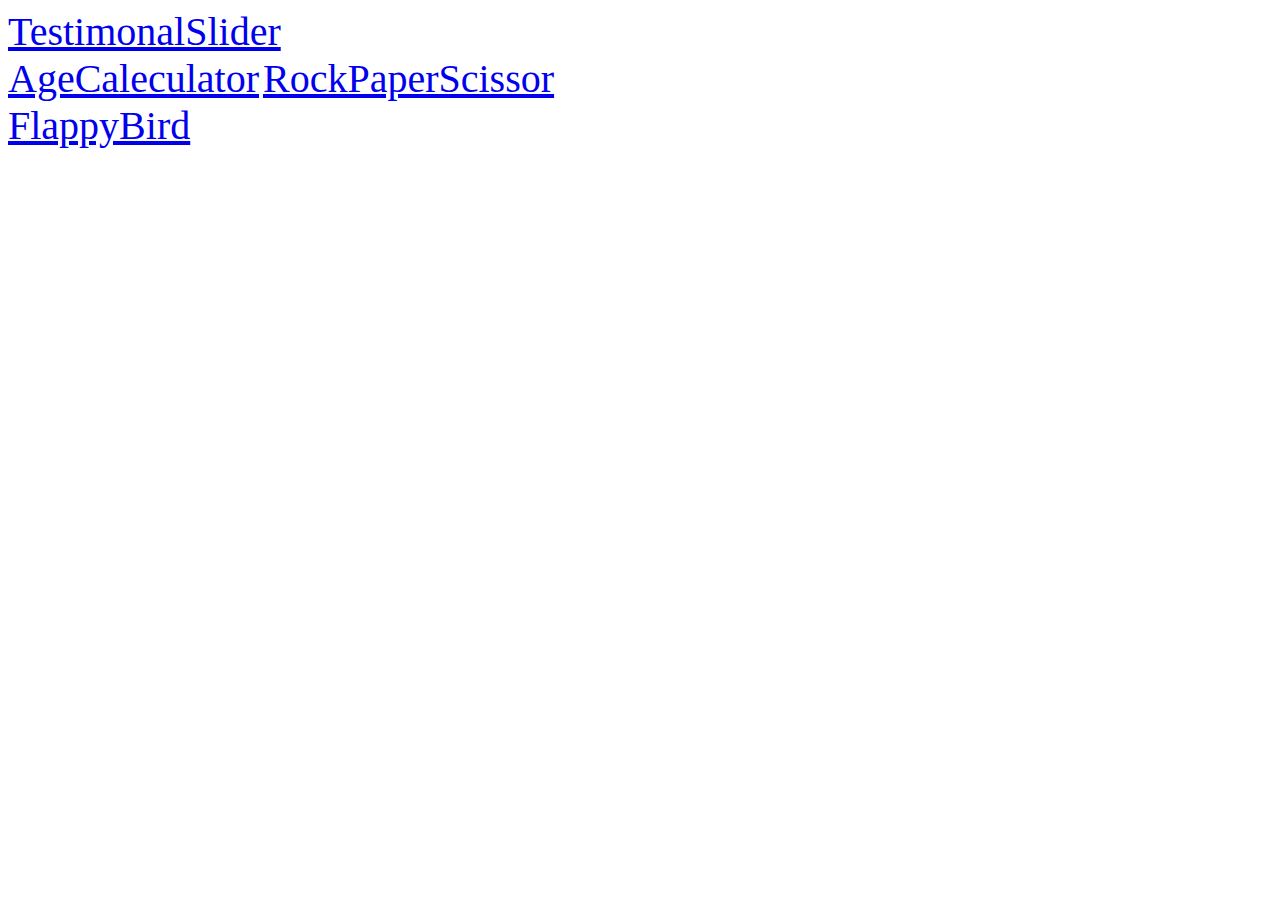
<file: index.html>
<!DOCTYPE html>
<html lang="en">
<head>
    <meta charset="UTF-8">
    <meta name="viewport" content="width=device-width, initial-scale=1.0">
    <title>Document</title>
    <style>
        a{
            text-align: center;
            font-size:2.5em;
        }
    </style>
</head>
<body>
    <a href="TestimonalSlider/main.html">TestimonalSlider</a><br>
    <a href="AgeCaleculator/main.html">AgeCaleculator</a>
    <a href="RockPaperScissor/index.html">RockPaperScissor</a><br>
    <a href="FlappyBird/index.html">FlappyBird</a>
</body>
</html>
</file>
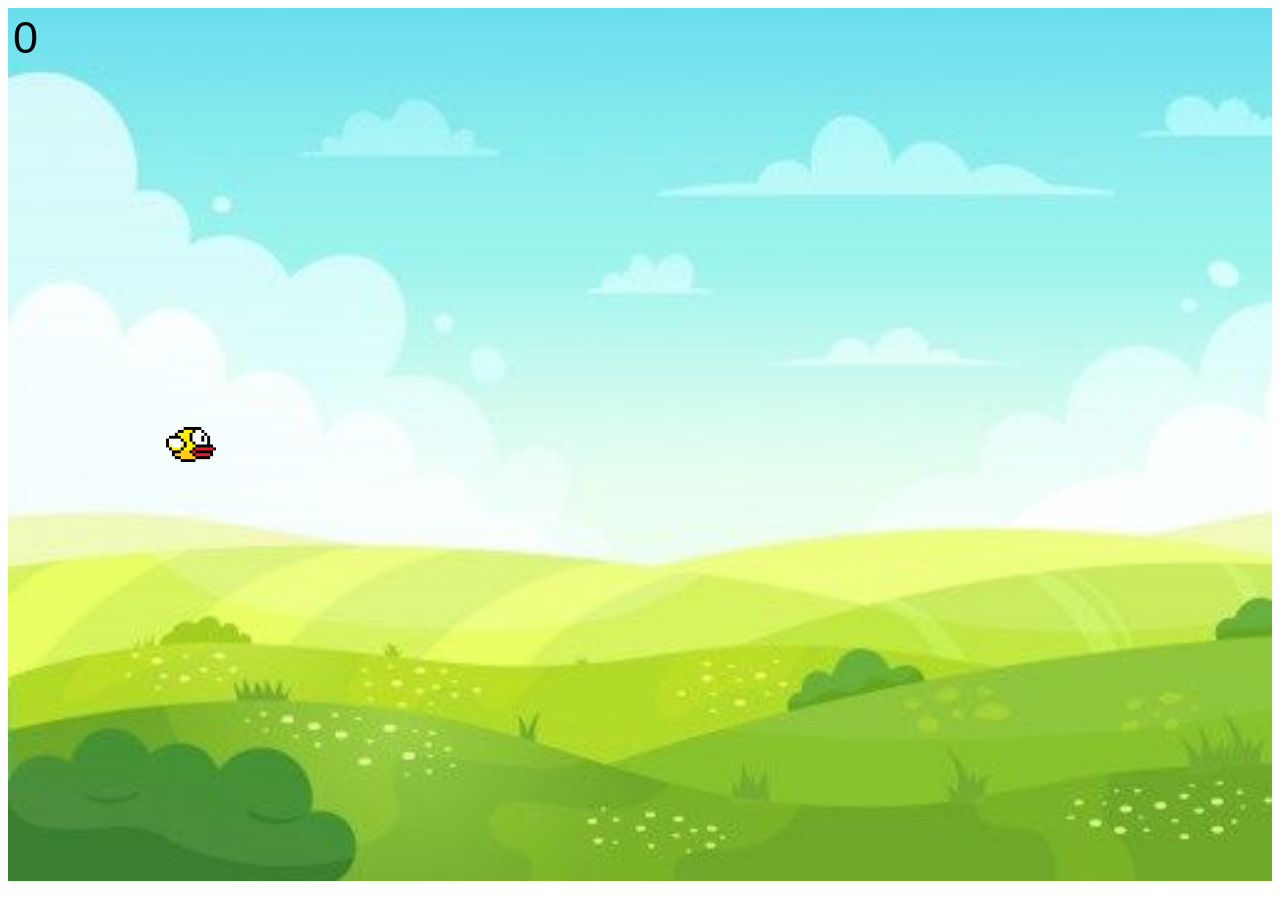
<file: FlappyBird/index.html>
<!DOCTYPE html>
<html>
    <head>
        <meta charset="UTF-8">
        <meta name="viewport", content="width=device-width, initial-scale=1.0">
        <title>Flappy Bird</title>
        <link rel="stylesheet" href="flappybird.css">
        <script src="script7.js"></script>
    </head>
    <body>
        <canvas id="board"></canvas>
    </body>
</html>
</file>
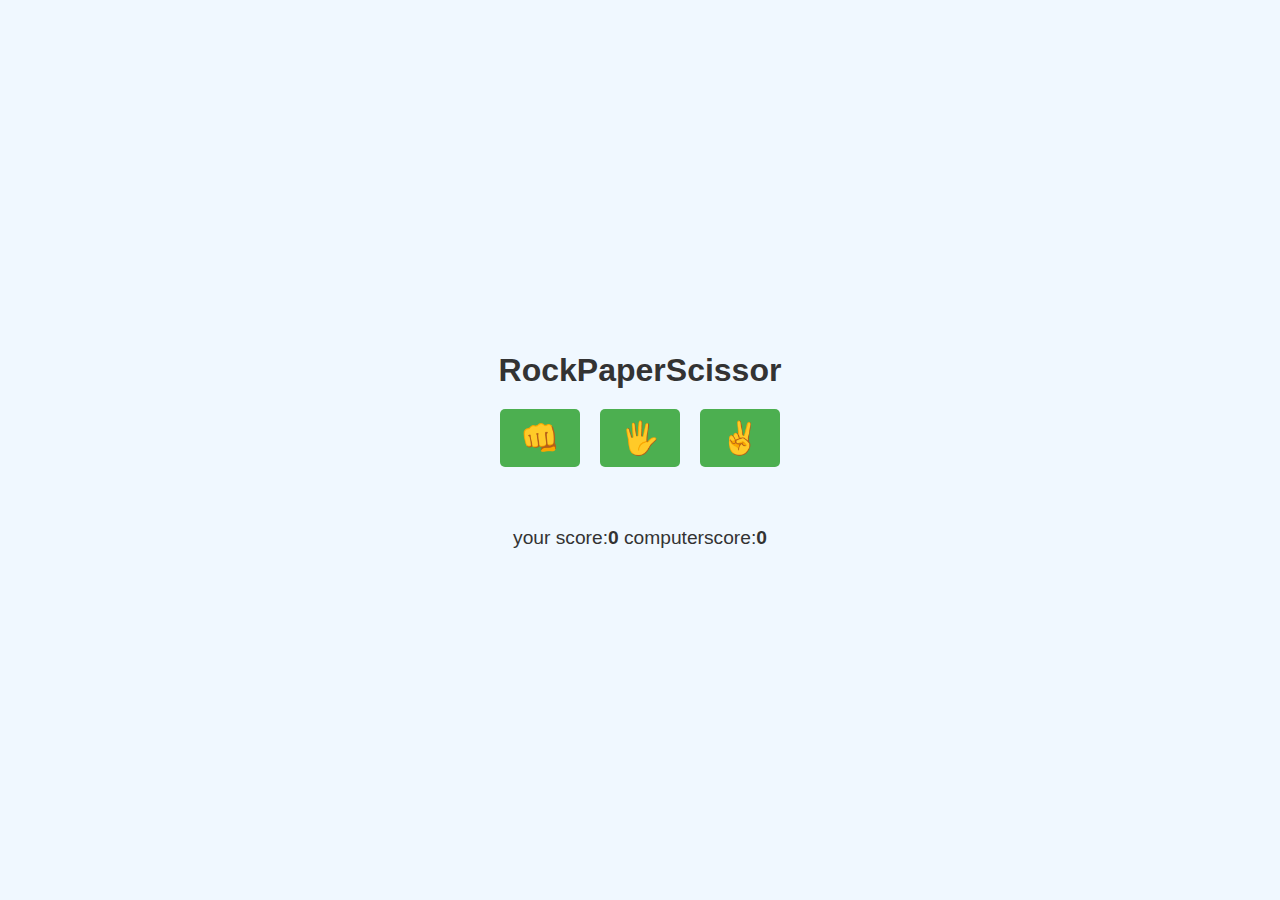
<file: RockPaperScissor/index.html>
<!-- rock:"&#x1F44A;",
paper:"&#x1f590;",
scissor:"&#x270c;" -->
<!DOCTYPE html>
<html lang="en">
<head>
    <meta charset="UTF-8">
    <meta name="viewport" content="width=device-width, initial-scale=1.0">
    <title>Document</title>
    <link rel="stylesheet" href="style.css">
</head>
<body>
    <!-- <h1>RockPaperScissor</h1> -->
    <div class="container">
        <h1>RockPaperScissor</h1>
    <div class="buttons">
        <button id="rock">&#x1F44A;</button>
        <button id="paper">&#x1f590;</button>
        <button id="scissor">&#x270c;</button>
    </div>
    <p id="result"></p>
    <p id="resultentity"></p>
    <p>
        your score:<span id="userscore">0</span>
        computerscore:<span id="computerscore">0</span>
    </p>
    </div>
    <script src="index.js"></script>
</body>
</html>
</file>
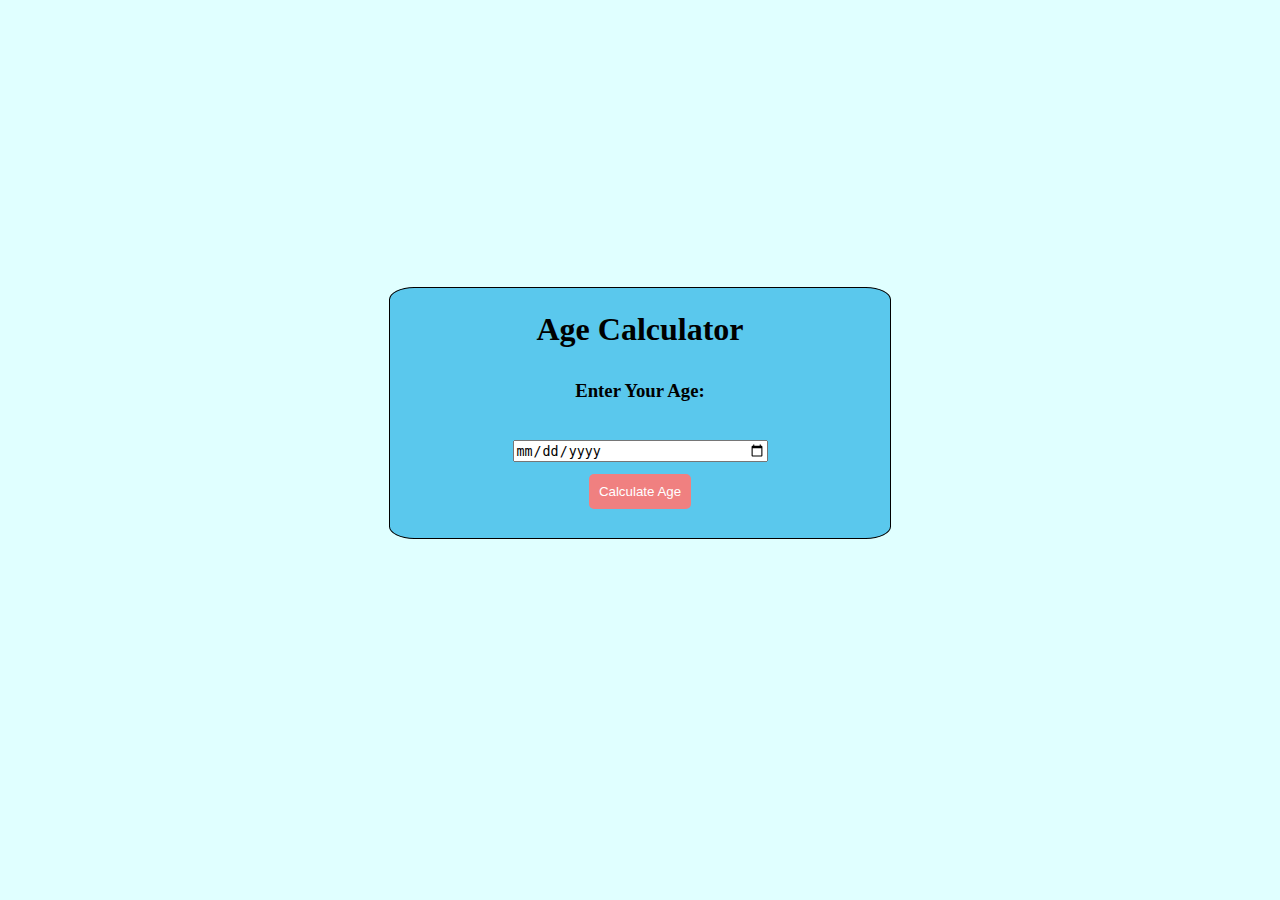
<file: AgeCaleculator/main.html>
<!DOCTYPE html>
<html lang="en">
<head>
    <meta charset="UTF-8">
    <meta name="viewport" content="width=device-width, initial-scale=1.0">
    <title>Document</title>
    <link rel="stylesheet" href="style.css">
</head>
<body>
    <div class="container">
        <h1>Age Calculator</h1>
        <h3>Enter Your Age:<h3>
        <input type="date" id="birthdate"><br>
        <button id="btn">Calculate Age</button>
        <p class="para"><b></b></p>
        <script src="script.js"></script>
    </div>
</body>
</html>
</file>
<file: FlappyBird/flappybird.css>
/* body {
    font-family:'Courier New', Courier, monospace;
    text-align: center;
}

#board {
    /* background-color: skyblue; 
    background-image: url("./flappybirdbg3.png");
    background-repeat: no-repeat;
    background-size: cover;
    width:98vw;
    height: 96vh;

} */
body {
    font-family: 'Courier New', Courier, monospace;
    text-align: center;
}

#board {
    background-image: url("./flappybirdbg3.png");
    background-repeat: no-repeat;
    background-size: cover;
    width: 100%;
    height: 97vh;
}

/* Media Queries */

/* Large screens (e.g., desktops) */
/* @media (min-width: 1200px) {
    #board {
        width: 90vw;
        height: 90vh;
    }
} */

/* Medium screens (e.g., tablets in landscape mode) */
@media (max-width: 1199px) and (min-width: 768px) {
    #board {
        width: 95vw;
        height: 97vh;
    }
    body {
        font-size: 1rem;
    }
}

/* Small screens (e.g., tablets in portrait mode) */
@media (max-width: 767px) {
    #board {
        width: 95vw;
        height: 97vh;
    }
    body {
        font-size: 0.9rem;
    }
}

/* Extra-small screens (e.g., mobile phones) */
@media (max-width: 480px) {
    #board {
        width: 95vw;
        height: 97vh;
    }
    body {
        font-size: 0.8rem;
    }
}
</file>
<file: AgeCaleculator/style.css>
body{
    background-color: lightcyan;
    display: flex;
    align-items: center;
    justify-content: center;
    height:90vh;
}
.container{
    width:500px;
    height:250px;
    border:1px solid black;
    text-align: center;
    line-height:2.5em;
    border-radius: 5%;
    background-color: rgb(90, 200, 237);
}
#btn{
    border: none;
    background-color: lightcoral;
    color:white;
    padding: 10px;
    border-radius:5px;
}
input{
    width:50%;
}
</file>
<file: RockPaperScissor/style.css>
/* Basic reset */
* {
    margin: 0;
    padding: 0;
    box-sizing: border-box;
}

body {
    font-family: Arial, sans-serif;
    display: flex;
    justify-content: center;
    align-items: center;
    height: 100vh;
    background-color: #f0f8ff;
}
.container{
    display: flex;
    flex-direction: column;
}

h1 {
    color: #333;
    font-size: 2rem;
    text-align: center;
}

.buttons {
    display: flex;
    justify-content: center;
    gap: 20px;
    margin: 20px 0;
}

button {
    font-size: 2rem;
    padding: 10px 20px;
    border: none;
    border-radius: 5px;
    background-color: #4caf50;
    color: white;
    cursor: pointer;
    transition: background-color 0.3s ease;
}

button:hover {
    background-color: #45a049;
}

button:active {
    transform: scale(0.95);
}

#result, #resultentity {
    font-size: 1.5rem;
    color: #555;
    text-align: center;
    margin: 10px 0;
}

p {
    font-size: 1.2rem;
    color: #333;
    text-align: center;
}

span {
    font-weight: bold;
    color: #333;
}
</file>
